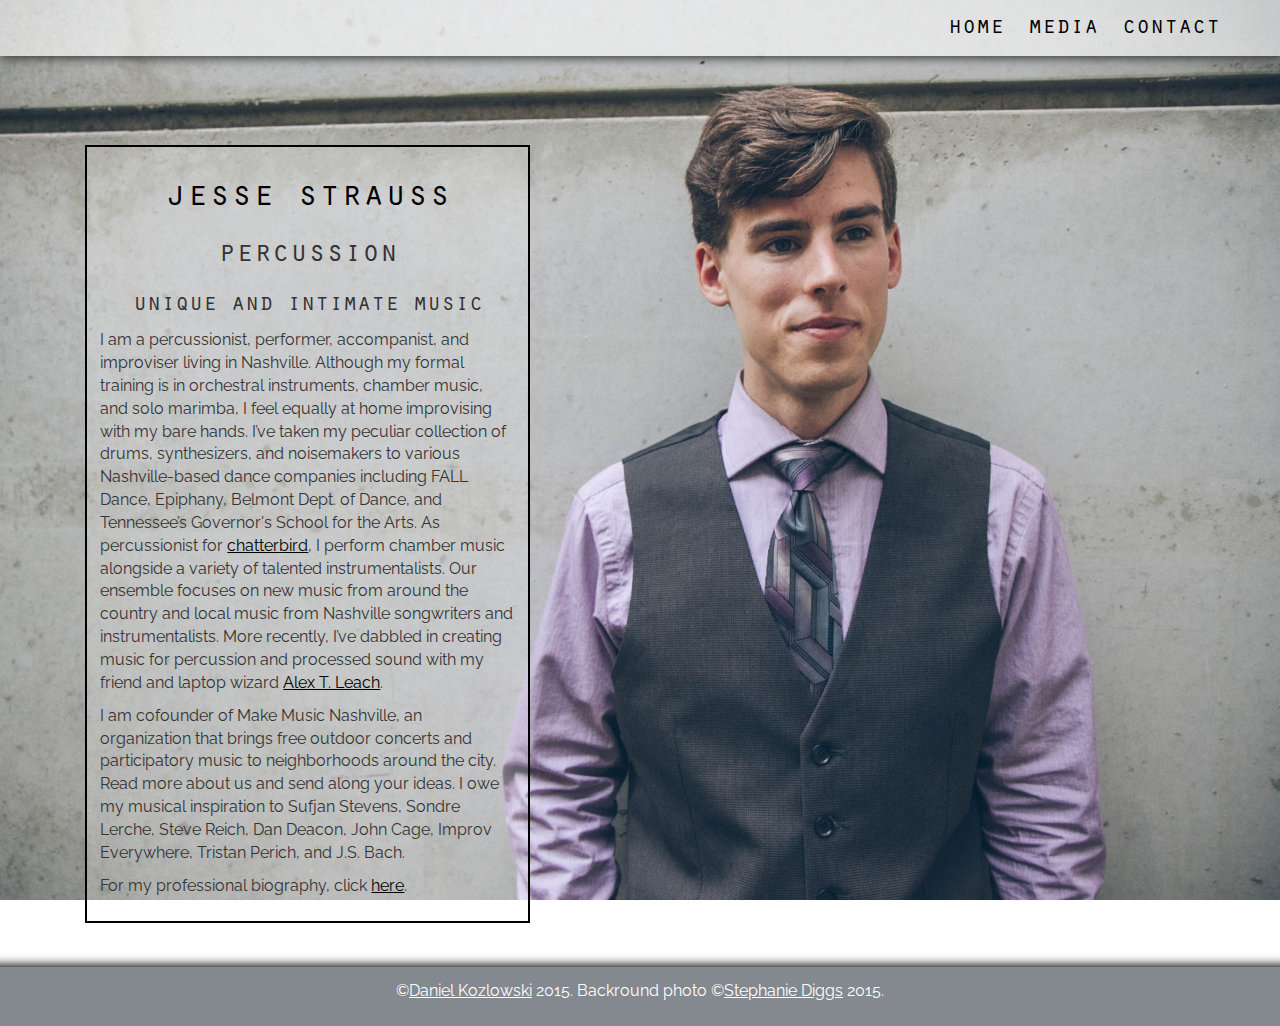
<file: index.html>
<!DOCTYPE HTML>
<html lang="en">
<head>
  <meta http-equiv="Content-Type" content="text/html; charset=UTF-8">
  <meta name="viewport" content="width=device-width, initial-scale=1.0">
  <link rel="apple-touch-icon" sizes="57x57" href="/apple-touch-icon-57x57.png">
  <link rel="apple-touch-icon" sizes="60x60" href="/apple-touch-icon-60x60.png">
  <link rel="apple-touch-icon" sizes="72x72" href="/apple-touch-icon-72x72.png">
  <link rel="apple-touch-icon" sizes="76x76" href="/apple-touch-icon-76x76.png">
  <link rel="apple-touch-icon" sizes="114x114" href="/apple-touch-icon-114x114.png">
  <link rel="apple-touch-icon" sizes="120x120" href="/apple-touch-icon-120x120.png">
  <link rel="apple-touch-icon" sizes="144x144" href="/apple-touch-icon-144x144.png">
  <link rel="apple-touch-icon" sizes="152x152" href="/apple-touch-icon-152x152.png">
  <link rel="apple-touch-icon" sizes="180x180" href="/apple-touch-icon-180x180.png">
  <link rel="icon" type="image/png" href="/favicon-32x32.png" sizes="32x32">
  <link rel="icon" type="image/png" href="/android-chrome-192x192.png" sizes="192x192">
  <link rel="icon" type="image/png" href="/favicon-96x96.png" sizes="96x96">
  <link rel="icon" type="image/png" href="/favicon-16x16.png" sizes="16x16">
  <link rel="manifest" href="/manifest.json">
  <meta name="msapplication-TileColor" content="#da532c">
  <meta name="msapplication-TileImage" content="/mstile-144x144.png">
  <meta name="theme-color" content="#ffffff">
  <meta name="description" content="Jesse Strauss is a percussionist in Nashville, TN, specializing in dance accompaniment and contemporary chamber music.">
  <title>jesse strauss // percussion // nashville, tn</title>

     <!-- HTML5 Shim and Respond.js IE8 support of HTML5 elements and media queries -->
     <!-- WARNING: Respond.js doesn't work if you view the page via file:// -->
     <!--[if lt IE 9]>
       <script src="https://oss.maxcdn.com/libs/html5shiv/3.7.0/html5shiv.js"></script>
       <script src="https://oss.maxcdn.com/libs/respond.js/1.4.2/respond.min.js"></script>
     <![endif]-->

     <!-- font Google Font API -->
     <link href="https://fonts.googleapis.com/css?family=Raleway" rel="stylesheet" type="text/css">
     <!--Bootstrap-->
     <link rel="stylesheet" href="https://maxcdn.bootstrapcdn.com/bootstrap/3.3.5/css/bootstrap.min.css">
     <link rel="stylesheet" href="css/bootstrap.min.css">
     <link rel="stylesheet" href="main.css" type="text/css">
</head>

<body>
    <div class="header col-xs-12">
      <div class="container nav">
        <ul class="navbar-right">
          <li>
            <a href="index.html">Home</a>
          </li>
          <li>
            <a href="media.html">Media</a>
          </li>
          <li>
            <a href="contact.html">Contact</a>
          </li>
        </ul>
      </div>
    </div>
    <!--END HEADER -->
  <div class="row">
    <div class="container">
      <div class="col-sm-5">
        <article class="text-area">
          <section class="article-header">
            <h1>Jesse Strauss</h1>
            <h2>percussion</h2>
            <h3>unique and intimate music</h3>
          </section>
          <section>
            <p>I am a percussionist, performer, accompanist, and improviser living in Nashville. Although my formal training is in orchestral instruments, chamber music, and solo marimba, I feel equally at home improvising with my bare hands. I’ve taken my peculiar collection of drums, synthesizers, and noisemakers to various Nashville-based dance companies including FALL Dance, Epiphany, Belmont Dept. of Dance, and Tennessee’s Governor's School for the Arts. As percussionist for <a href="http://www.chatterbird.org/" target="_blank">chatterbird</a>, I perform chamber music alongside a variety of talented instrumentalists. Our ensemble focuses on new music from around the country and local music from Nashville songwriters and instrumentalists. More recently, I’ve dabbled in creating music for percussion and processed sound with my friend and laptop wizard <a href="http://www.noconsonance.com" target="_blank">Alex T. Leach</a>.</p>

            <p>I am cofounder of Make Music Nashville, an organization that brings free outdoor concerts and participatory music to neighborhoods around the city. Read more about us and send along your ideas. I owe my musical inspiration to Sufjan Stevens, Sondre Lerche, Steve Reich, Dan Deacon, John Cage, Improv Everywhere, Tristan Perich, and J.S. Bach.</p>
          </section>
          <section>
            <p>For my professional biography, click <a href="files/professional-bio.pdf" target="_blank">here</a>.</p>
          </section>
        </article>
      </div>
    </div>
    <!-- END BODY-->

    <footer class="footer col-sm-12">
      <div id="identifier">
        <p>&copy;<a href="mailto:dmkozlowski@gmail.com">Daniel Kozlowski</a> 2015. Backround photo &copy;<a href="http://www.stephaniediggs.com" target="_blank">Stephanie Diggs</a> 2015.</p>
      </div>
    </footer>
  </div>
</body>
</html>
</file>
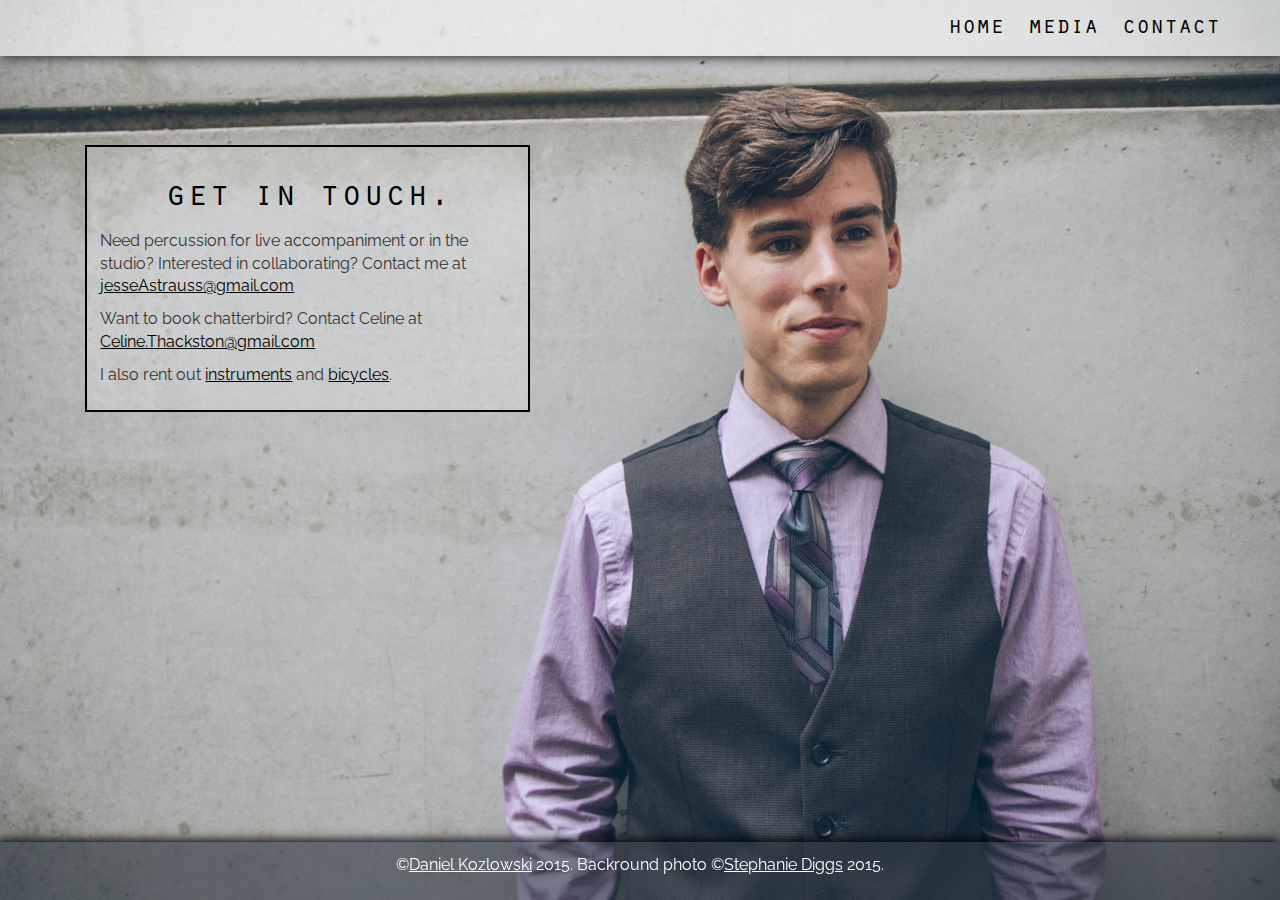
<file: contact.html>
<!DOCTYPE HTML>
<html lang="en">
<head>
  <meta http-equiv="Content-Type" content="text/html; charset=UTF-8">
  <meta name="viewport" content="width=device-width, initial-scale=1.0">
  <link rel="apple-touch-icon" sizes="57x57" href="/apple-touch-icon-57x57.png">
  <link rel="apple-touch-icon" sizes="60x60" href="/apple-touch-icon-60x60.png">
  <link rel="apple-touch-icon" sizes="72x72" href="/apple-touch-icon-72x72.png">
  <link rel="apple-touch-icon" sizes="76x76" href="/apple-touch-icon-76x76.png">
  <link rel="apple-touch-icon" sizes="114x114" href="/apple-touch-icon-114x114.png">
  <link rel="apple-touch-icon" sizes="120x120" href="/apple-touch-icon-120x120.png">
  <link rel="apple-touch-icon" sizes="144x144" href="/apple-touch-icon-144x144.png">
  <link rel="apple-touch-icon" sizes="152x152" href="/apple-touch-icon-152x152.png">
  <link rel="apple-touch-icon" sizes="180x180" href="/apple-touch-icon-180x180.png">
  <link rel="icon" type="image/png" href="/favicon-32x32.png" sizes="32x32">
  <link rel="icon" type="image/png" href="/android-chrome-192x192.png" sizes="192x192">
  <link rel="icon" type="image/png" href="/favicon-96x96.png" sizes="96x96">
  <link rel="icon" type="image/png" href="/favicon-16x16.png" sizes="16x16">
  <link rel="manifest" href="/manifest.json">
  <meta name="msapplication-TileColor" content="#da532c">
  <meta name="msapplication-TileImage" content="/mstile-144x144.png">
  <meta name="theme-color" content="#ffffff">
  <meta name="description" content="Jesse Strauss is skilled in a wide variety of musical styles and also rents percussion gear in Nashville, TN.">
  <title>jesse strauss // contact // percussion // nashville, tn</title>

   <!-- HTML5 Shim and Respond.js IE8 support of HTML5 elements and media queries -->
   <!-- WARNING: Respond.js doesn't work if you view the page via file:// -->
   <!--[if lt IE 9]>
     <script src="https://oss.maxcdn.com/libs/html5shiv/3.7.0/html5shiv.js"></script>
     <script src="https://oss.maxcdn.com/libs/respond.js/1.4.2/respond.min.js"></script>
   <![endif]-->

   <!-- font Google Font API -->
   <link href="https://fonts.googleapis.com/css?family=Raleway" rel="stylesheet" type="text/css">
   <!--Bootstrap-->
   <link rel="stylesheet" href="https://maxcdn.bootstrapcdn.com/bootstrap/3.3.5/css/bootstrap.min.css">
   <link rel="stylesheet" href="css/bootstrap.min.css">
   <link rel="stylesheet" href="main.css" type="text/css">
</head>

<body>

  <div class="header col-xs-12">
      <div class="container nav">
        <ul class="navbar-right">
          <li>
            <a href="index.html">home</a>
          </li>
          <li>
            <a href="media.html">media</a>
          </li>
          <li>
            <a href="contact.html">contact</a>
          </li>
        </ul>
      </div>
    </div>
  <!--END HEADER -->
<div class="row">
  <div class="container">
    <div class="col-sm-5">
        <article class="text-area">

          <section class="article-header">
            <h1>get in touch.</h1>
          </section>
          <section>

            <p>Need percussion for live accompaniment or in the studio? Interested in collaborating?
            Contact me at <a href="mailto:jesseAstrauss@gmail.com">jesseAstrauss@gmail.com</a></p>

            <p>Want to book chatterbird? Contact Celine at <a href="mailto:celine.thackston@gmail.com">Celine.Thackston@gmail.com</a></p>

            <p>I also rent out <a href="https://www.sparkplug.it/users/cd287c7c-2415-494c-979e-bb7452e10bee" target="_blank">instruments</a> and <a href="https://www.spinlister.com/profile/25762" target="_blank">bicycles</a>.</p>

          </section>
        </article>
    </div>

    <footer class="footer navbar-fixed-bottom">
      <div id="identifier">
        <p>&copy;<a href="mailto:dmkozlowski@gmail.com">Daniel Kozlowski</a> 2015. Backround photo &copy;<a href="http://www.stephaniediggs.com" target="_blank">Stephanie Diggs</a> 2015.</p>
      </div>
    </footer>
  </div>
</div>
</body>

</html>
</file>
<file: main.css>
@font-face {
  font-family: mainFont;
  src: url(files/OratorStd.otf);
}

@media screen and (max-width: 768px) {
  .header {
    background-color: rgba(0,0,0,.7) !important;
    box-shadow: none !important;
    border-bottom: 1px solid white;
  }

  li a {
    font-size: 20px !important;
    color: white !important;
  }

  h1 {
    color: white;
  }
  h2 {
    color: white;
  }
  h3 {
    color: white;
  }

  article p a {
    color: white !important;
  }

  article.text-area {
    border: 2px solid white !important;
    background-color: rgba(0,0,0,.7) !important;
    color: white !important;
  }

  article.text-area h1 {
    color: white !important;
    text-transform: capitalize;
  }

  div.nav {
    text-align: center;
    padding-top: 1%;
  }

  iframe#bach {
    margin-top: 3%;
  }

  p.caption {
    font-size: 10px !important;
  }

  p.caption a {
    font-size: 10px !important;
  }
}

body {
  background: url(images/Prost-55.jpg) no-repeat right top fixed;
  -webkit-background-size: cover;
  -moz-background-size: cover;
  -o-background-size: cover;
  background-size: cover;
  -webkit-font-smoothing: antialiased;
  text-rendering: optimizeLegibility;
}

p {
  font-family: 'Raleway';
  font-size: 16px;
}

h1,
h2,
h3 {
  font-family: mainFont;
  text-transform: lowercase;
}

.header {
  background-color: rgba(255,255,255,.6);
  box-shadow: 2px 2px 10px;
  min-width: 100%;
  font-family: mainFont;
}

.navbar-right {
  padding-top: 1%;
  padding-bottom: 0;
}

div.header ul li {
  list-style-type: none;
  text-align: right;
  display: inline;
  font-family: mainFont;
  font-size: 24px;
  padding: 5px;
  text-transform: lowercase;
}

div.header ul li a {
  color: black;
}

div.header ul li a:hover {
  color: rgb(182, 155, 185);
  text-decoration: underline;
}

div.header ul li a:active {
  color: black;
  text-decoration: underline;
}

/*Body and Text area styles*/

article {
  padding: 3%;
}

article section.article-header {
  text-align: center;
}

article section h1 {
  color: black !important;
  text-transform: lowercase;
}

article.text-area {
  background-color: rgba(255,255,255,0.2);
  margin-top: 20%;
  margin-bottom: 10%;
  border: 2px solid black;
}

article p a {
  color: black;
  text-decoration: underline;
}

article p a:active {
  color: black;
  text-decoration: underline;
}

article p a:hover {
  color: rgb(182, 155, 185);
  text-decoration: underline;
}

div#media {
  padding: 3%;
  margin-top: 5%;
  margin-bottom: 5%;
  background-color: rgba(0,0,0,.5)
}

div.video-container {
  position: relative;
  padding-bottom: 56.25%;
  padding-top: 30px;
  height: 0;
  overflow: hidden;
}

.video-container iframe,
.video-container object,
.video-container embed {
    position: absolute;
    top: 0;
    left: 0;
    width: 100%;
    height: 100%;
}

iframe {
  display: inline-block;
  margin-left: auto;
  margin-right: auto;
}

div#tracks {
  padding-top: 3%;
}

div#slides {
  padding-top: 3%;
}

p.caption {
  background-clip: border-box;
  background-color: rgba(0, 0, 0, 0.8);
  background-size: auto;
  bottom: 0px;
  color: white;
  display: block;
  font-size: 14px;
  left: 0px;
  line-height: 24px;
  list-style-image: none;
  list-style-position: outside;
  list-style-type: none;
  padding: 1%;
  position: absolute;
  right: 0px;
  text-align: center;
  margin-bottom: 0px;
}

p.caption a {
  color: white;
  text-decoration: underline;
}

p.caption a:hover {
  color: rgb(182, 155, 185);
  text-decoration: underline;
}

/* FOOTER */
.footer {
  background-color: rgba(49, 59, 69, .6);
  color: white;
  text-align: center;
  box-shadow: -2px -2px 10px #000;
}

footer #identifier {
  padding: 1%;
  vertical-align: center;
}

footer a {
  color: white;
  text-decoration: underline;
}

footer a:hover {
  color: rgb(182, 155, 185);
  text-decoration: underline;
}
</file>
